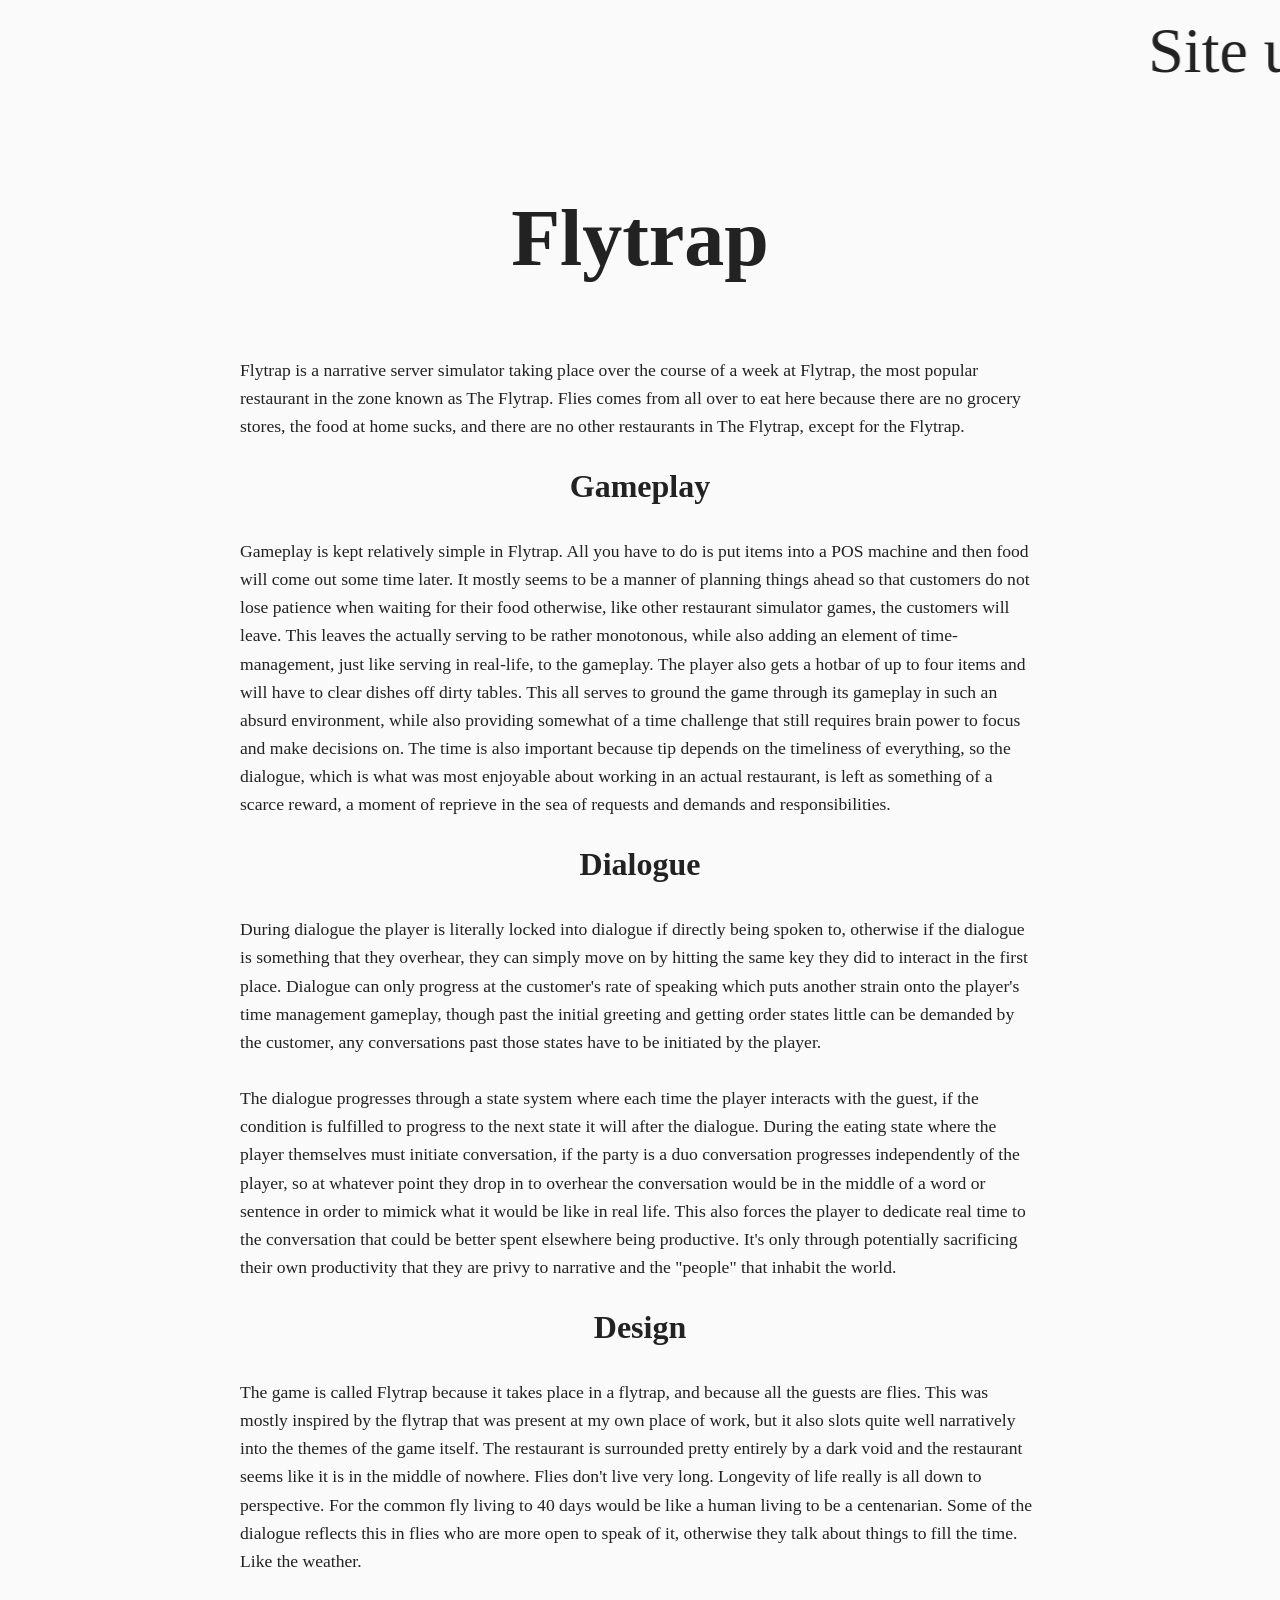
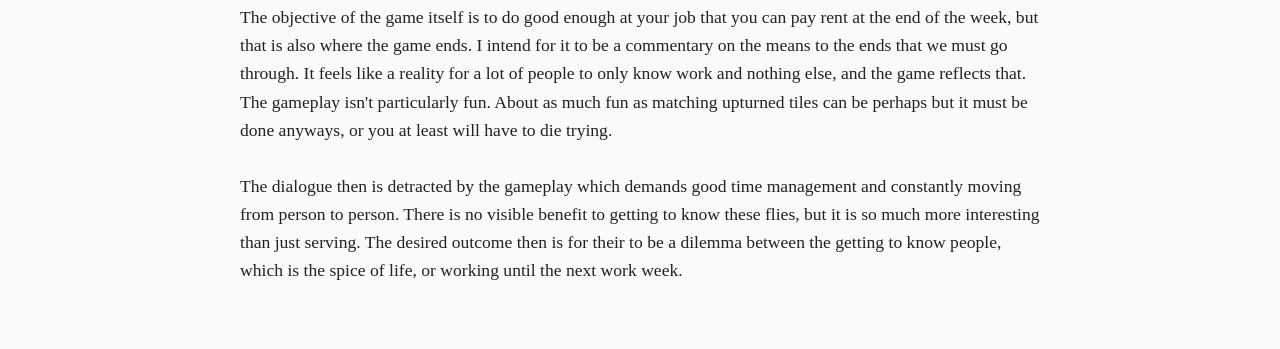
<file: pages/FlyTrap.html>
<!DOCTYPE html>
<html lang="en">
<head>
    <meta charset="UTF-8">
    <meta name="viewport" content="width=device-width, initial-scale=1.0">
    <link rel="stylesheet" href="../styles/defaultStyle.css">
    <title>Flytrap</title>
   
</head>
<body>
    <marquee>Site under construction</marquee>
    <main>
    <h1>Flytrap </h1>
    <p>Flytrap is a narrative server simulator taking place over the course of a week at Flytrap, the most popular restaurant in the zone known as 
        The Flytrap. Flies comes from all over to eat here because there are no grocery stores, the food at home sucks, and there are no other restaurants 
        in The Flytrap, except for the Flytrap.
    </p>

    <h2>Gameplay</h2>
    <p>Gameplay is kept relatively simple in Flytrap. All you have to do is put items into a POS machine and then food will come out some time later. 
        It mostly seems to be a manner of planning things ahead so that customers do not lose patience when waiting for their food otherwise, like
        other restaurant simulator games, the customers will leave. This leaves the actually serving to be rather monotonous, while also adding an 
        element of time-management, just like serving in real-life, to the gameplay. The player also gets a hotbar of up to four items and will have 
        to clear dishes off dirty tables. This all serves to ground the game through its gameplay in such an absurd environment, while also providing
        somewhat of a time challenge that still requires brain power to focus and make decisions on. The time is also important because tip depends on 
        the timeliness of everything, so the dialogue, which is what was most enjoyable about working in an actual restaurant, is left as something of
        a scarce reward, a moment of reprieve in the sea of requests and demands and responsibilities.
    </p>
    <h2>Dialogue</h2>
    <p>
        During dialogue the player is literally locked into dialogue if directly being spoken to, otherwise if the dialogue is something that they 
        overhear, they can simply move on by hitting the same key they did to interact in the first place. Dialogue can only progress at the 
        customer's rate of speaking which puts another strain onto the player's time management gameplay, though past the initial greeting and 
        getting order states little can be demanded by the customer, any conversations past those states have to be initiated by the player. 
        <br><br>
        The dialogue progresses through a state system where each time the player interacts with the guest, if the condition is fulfilled to progress
        to the next state it will after the dialogue. During the eating state where the player themselves must initiate conversation, if the party is 
        a duo conversation progresses independently of the player, so at whatever point they drop in to overhear the conversation would be in the 
        middle of a word or sentence in order to mimick what it would be like in real life. This also forces the player to dedicate real time to the
        conversation that could be better spent elsewhere being productive. It's only through potentially sacrificing their own productivity that they
        are privy to narrative and the "people" that inhabit the world. 
    </p>

    <h2>Design</h2>
    <p>
        The game is called Flytrap because it takes place in a flytrap, and because all the guests are flies. This was mostly inspired by the flytrap
        that was present at my own place of work, but it also slots quite well narratively into the themes of the game itself. The restaurant is surrounded 
        pretty entirely by a dark void and the restaurant seems like it is in the middle of nowhere. Flies don't live very long. Longevity of life really
        is all down to perspective. For the common fly living to 40 days would be like a human living to be a centenarian. Some of the dialogue reflects
        this in flies who are more open to speak of it, otherwise they talk about things to fill the time. Like the weather.
        <br><br>
        The objective of the game itself is to do good enough at your job that you can pay rent at the end of the week, but that is also where the game 
        ends. I intend for it to be a commentary on the means to the ends that we must go through. It feels like a reality for a lot of people to only
        know work and nothing else, and the game reflects that. The gameplay isn't particularly fun. About as much fun as matching upturned tiles can 
        be perhaps but it must be done anyways, or you at least will have to die trying.
        <br><br>
        The dialogue then is detracted by the gameplay which demands good time management and constantly moving from person to person. There is no 
        visible benefit to getting to know these flies, but it is so much more interesting than just serving. The desired outcome then is for their
        to be a dilemma between the getting to know people, which is the spice of life, or working until the next work week.
    </p>
    </main>
</body>
</html>
</file>
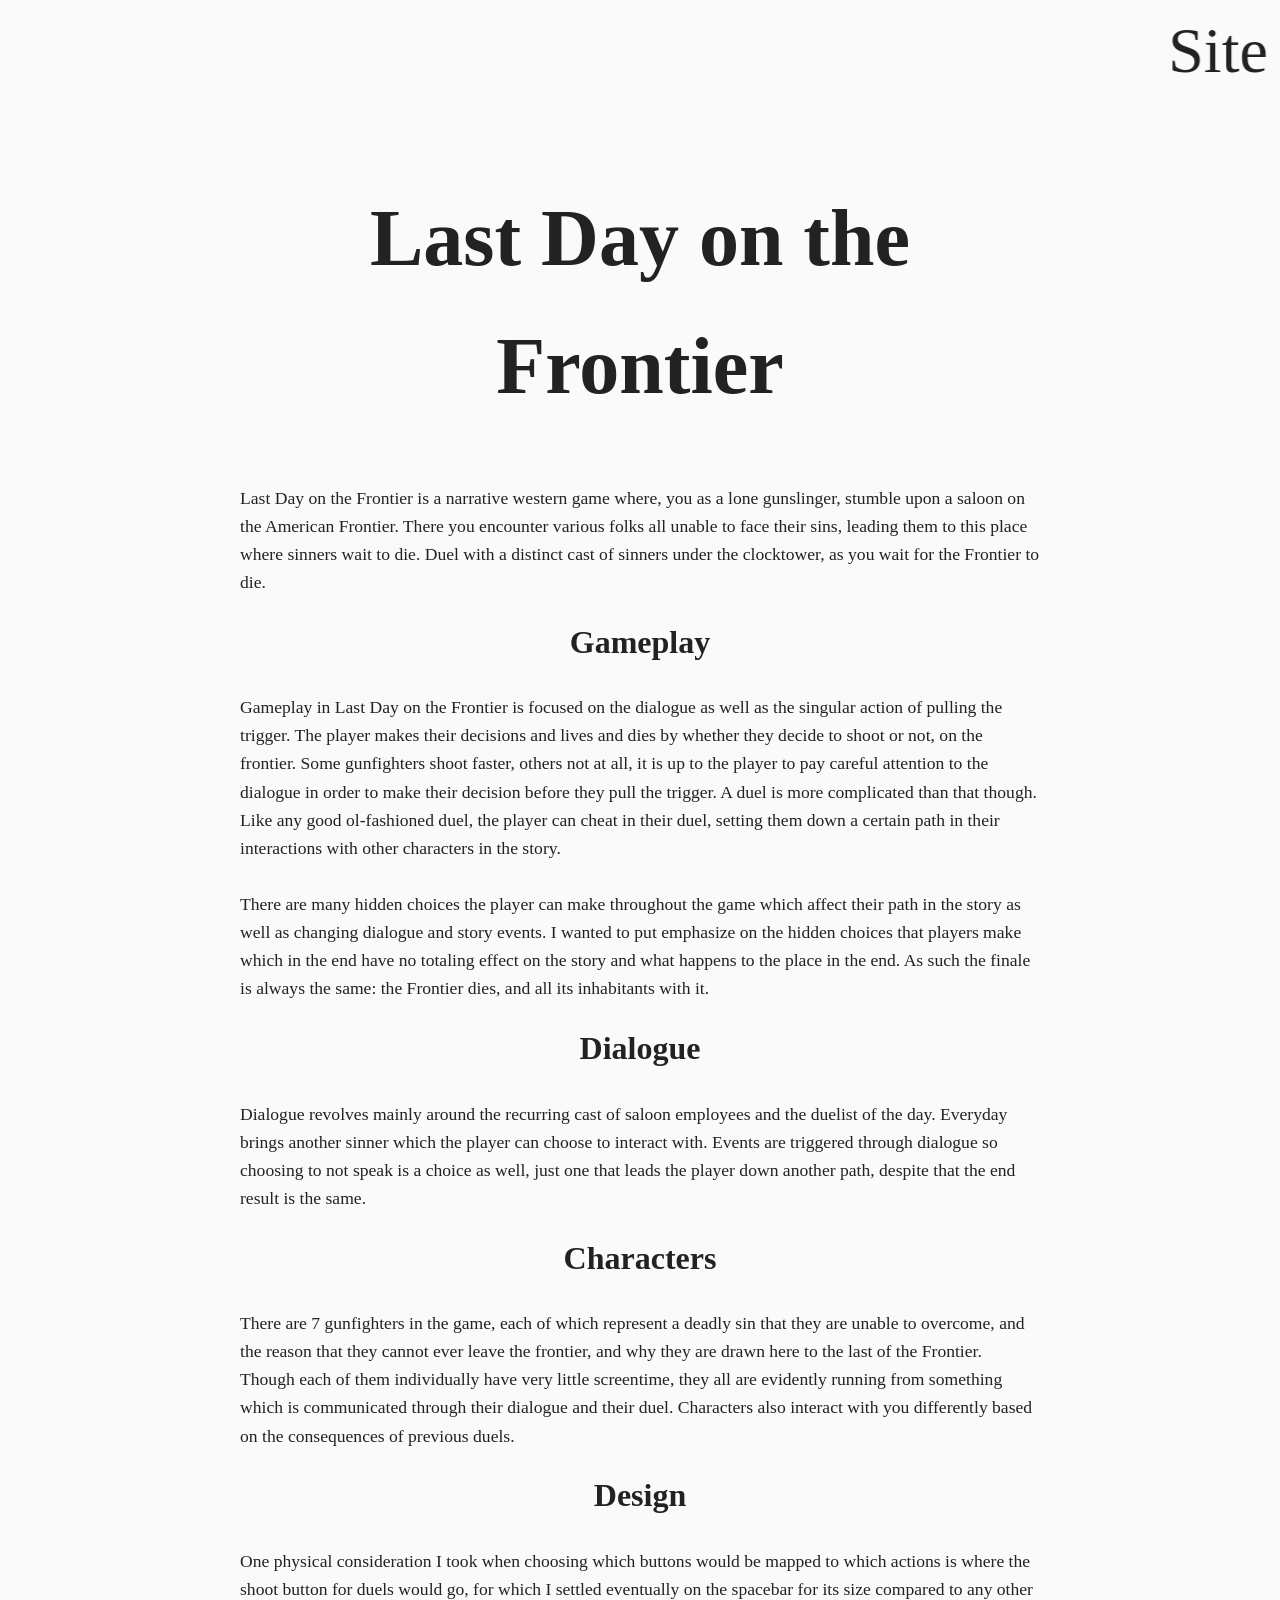
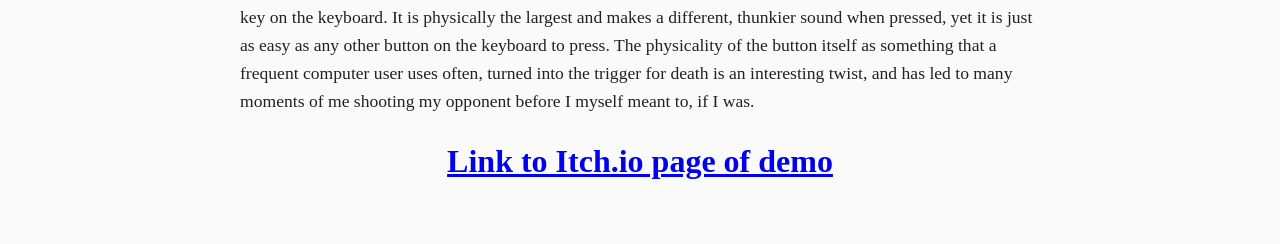
<file: pages/lastdayfrontier.html>
<!DOCTYPE html>
<html lang="en">
<head>
    <meta charset="UTF-8">
    <meta name="viewport" content="width=device-width, initial-scale=1.0">
    <link rel="stylesheet" href="../styles/defaultStyle.css">
    <title>Last Day on the Frontier</title>
   
</head>
<body>
    <marquee>Site under construction</marquee>
    <main>
    <h1>Last Day on the Frontier </h1>
    <p>
        Last Day on the Frontier is a narrative western game where, you as a lone gunslinger, stumble upon a saloon on the American Frontier. There you encounter
        various folks all unable to face their sins, leading them to this place where sinners wait to die. Duel with a distinct cast of sinners under the clocktower, 
        as you wait for the Frontier to die.
    </p>

    <h2>Gameplay</h2>
    <p>
        Gameplay in Last Day on the Frontier is focused on the dialogue as well as the singular action of pulling the trigger. The player makes their decisions
        and lives and dies by whether they decide to shoot or not, on the frontier. Some gunfighters shoot faster, others not at all, it is up to the player to 
        pay careful attention to the dialogue in order to make their decision before they pull the trigger. A duel is more complicated than that though. Like any
        good ol-fashioned duel, the player can cheat in their duel, setting them down a certain path in their interactions with other characters in the story.
        <br><br>
        There are many hidden choices the player can make throughout the game which affect their path in the story as well as changing dialogue and story events.
        I wanted to put emphasize on the hidden choices that players make which in the end have no totaling effect on the story and what happens to the place in 
        the end. As such the finale is always the same: the Frontier dies, and all its inhabitants with it. 
    </p>
    <h2>Dialogue</h2>
    <p>
        Dialogue revolves mainly around the recurring cast of saloon employees and the duelist of the day. Everyday brings another sinner which the player can choose
        to interact with. Events are triggered through dialogue so choosing to not speak is a choice as well, just one that leads the player down another path, despite that 
        the end result is the same.
    </p>
    <h2>Characters</h2>
    <p>
        There are 7 gunfighters in the game, each of which represent a deadly sin that they are unable to overcome, and the reason that they cannot ever leave the frontier, and
        why they are drawn here to the last of the Frontier. Though each of them individually have very little screentime, they all are evidently running from something
        which is communicated through their dialogue and their duel. Characters also interact with you differently based on the consequences of previous duels.
    </p>
    <h2>Design</h2>
    <p>
        One physical consideration I took when choosing which buttons would be mapped to which actions is where the shoot button for duels would go, for which I settled
        eventually on the spacebar for its size compared to any other key on the keyboard. It is physically the largest and makes a different, thunkier sound when pressed,
        yet it is just as easy as any other button on the keyboard to press. The physicality of the button itself as something that a frequent computer user uses often, 
        turned into the trigger for death is an interesting twist, and has led to many moments of me shooting my opponent before I myself meant to, if I was.
    </p>
    <h2><a href="https://somedayvid.itch.io/ldf">Link to Itch.io page of demo</a></h2>
    </main>
</body>
</html>
</file>
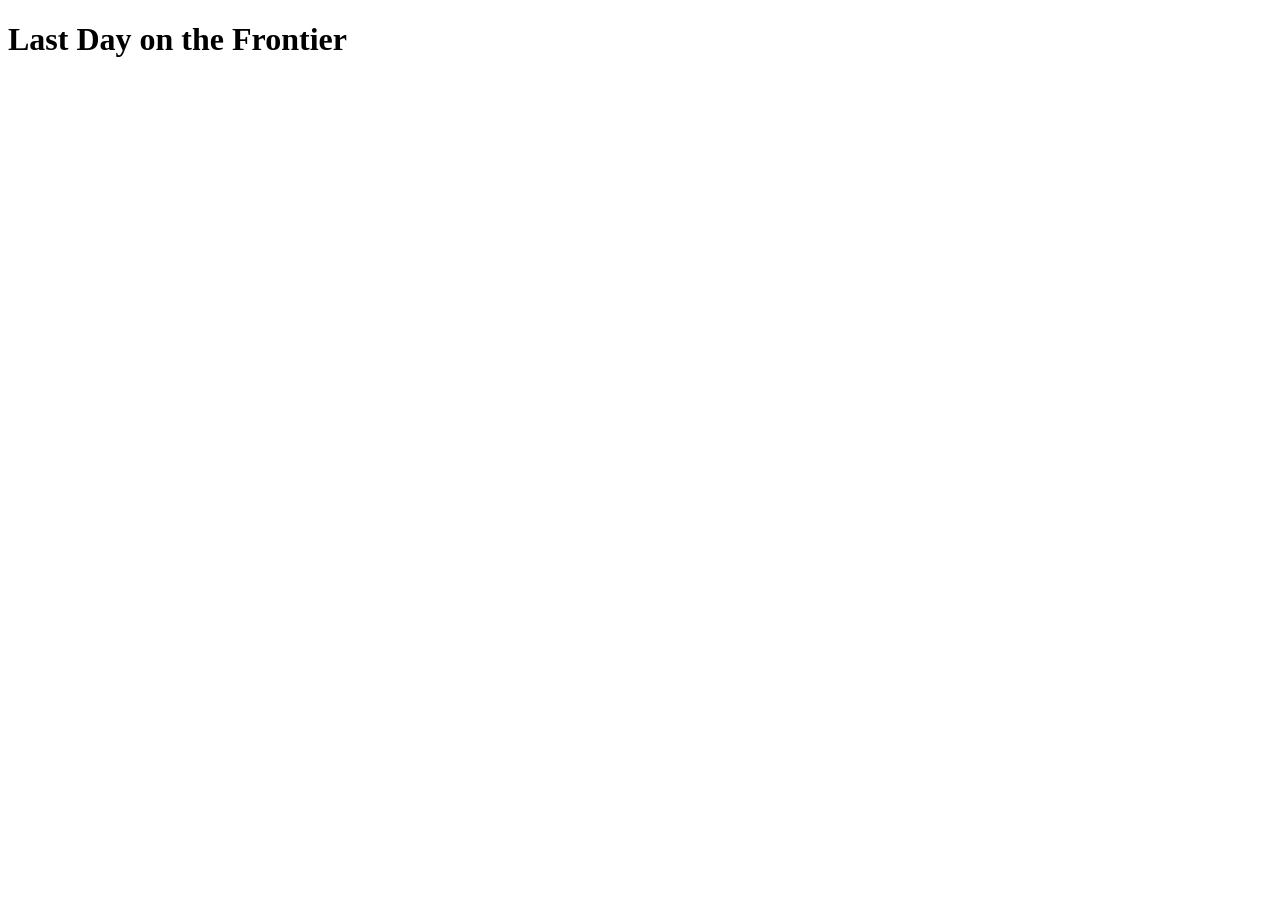
<file: pages/Prison.html>
<!DOCTYPE html>
<html lang="en">
<head>
    <meta charset="UTF-8">
    <meta name="viewport" content="width=device-width, initial-scale=1.0">
    <title>Last Day on the Frontier</title>
    <h1>Last Day on the Frontier </h1>
</head>
<body>
    
</body>
</html>
</file>
<file: styles/defaultStyle.css>
body {
    margin: 0;
    padding: 0;
    font-family: Georgia, serif;
    line-height: 1.6;
    background-color: #fafafa;
    color: #222;
}

marquee{
    font-size: 4rem;
}

main {
    width: 80%;
    max-width: 800px;
    margin: 4rem auto;
    padding: 0 2rem;
}

h1{
    text-align: center;
    font-size: 5rem;
}

h2 {
    text-align: center;
    font-size: 2rem;
    margin-bottom: 2rem;
    line-height: 1.2;
}

p {
    font-size: 1.1rem;
    margin-bottom: 1.5rem;
    text-align: left;
}
</file>
